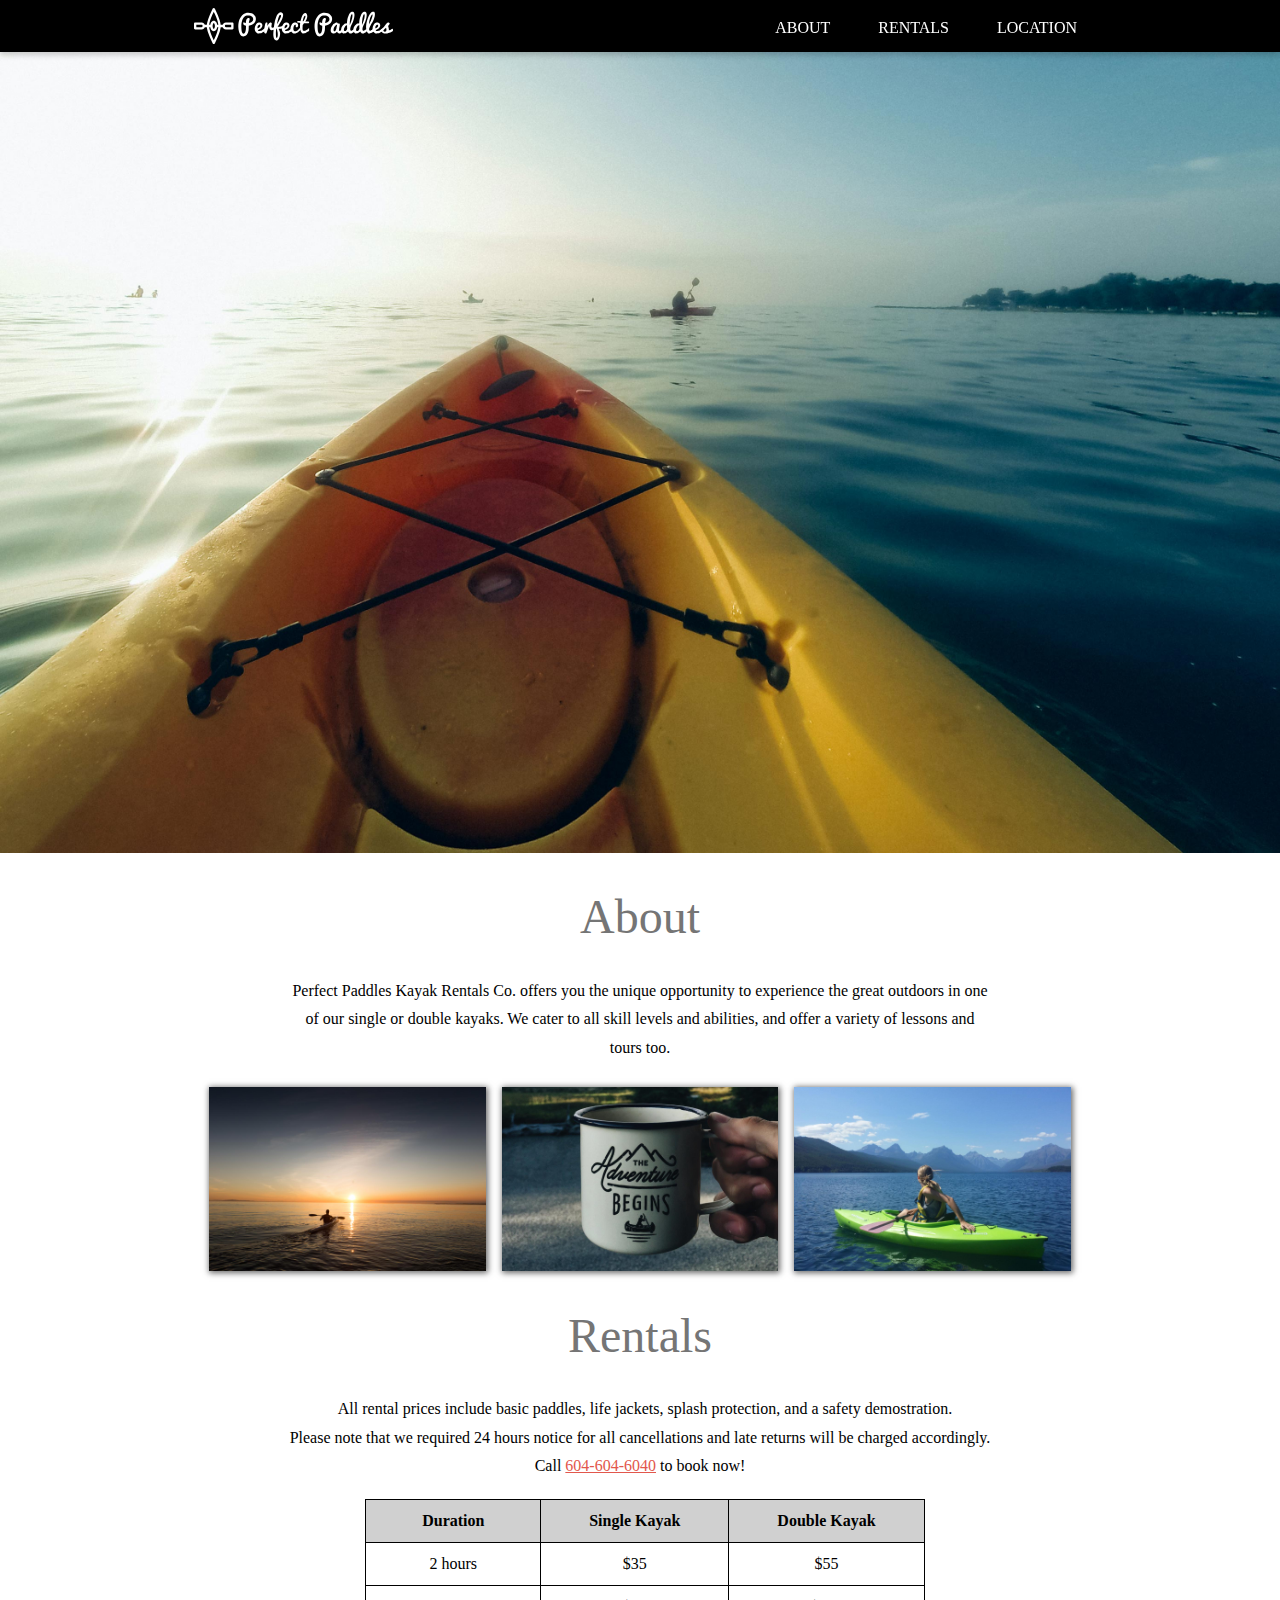
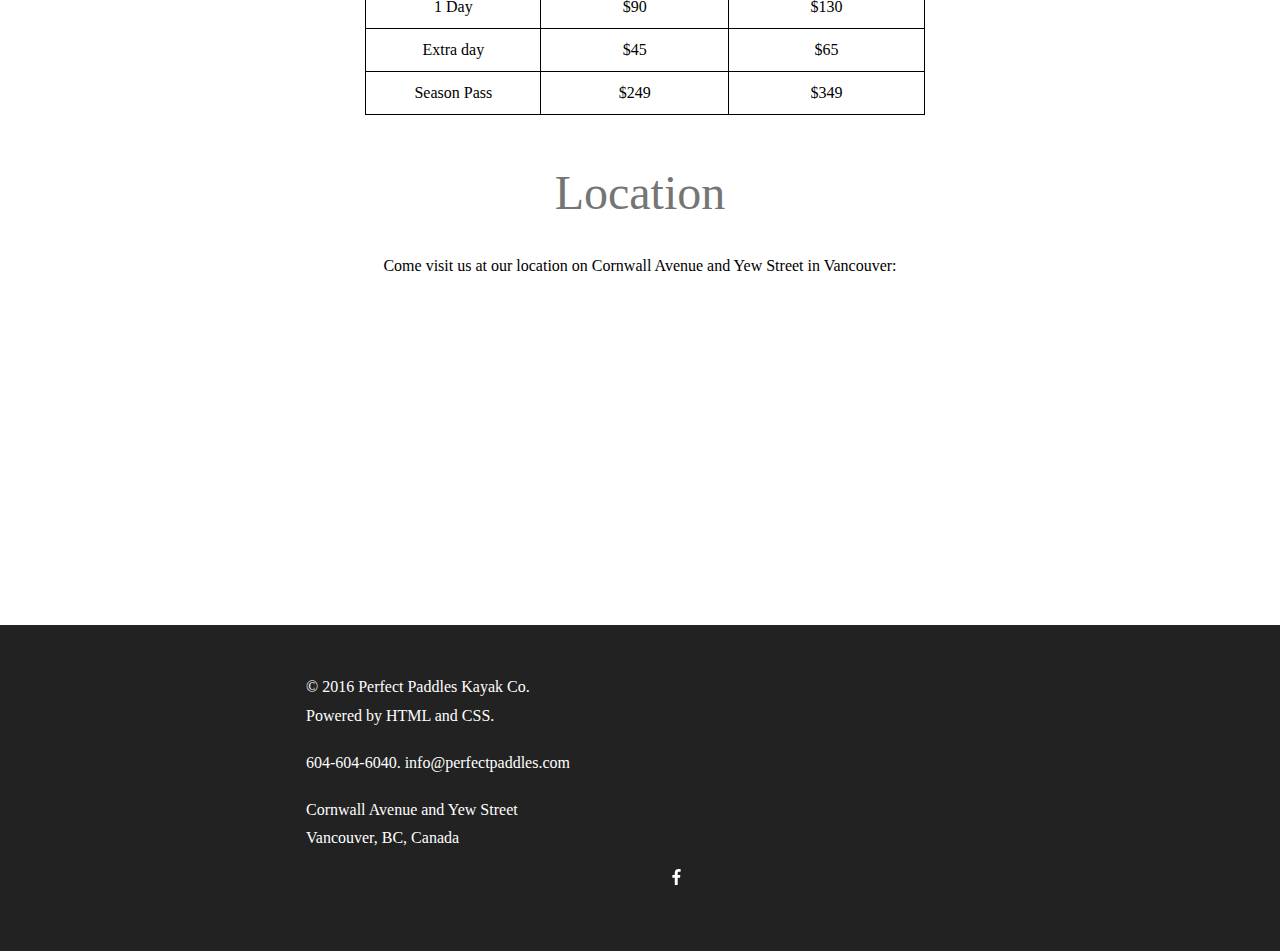
<file: index.html>
<!DOCTYPE html>
<html>
	<head> 
		<title>Final project</title>
		<link rel="stylesheet" href="style.css">
		<script src="fontawesome-all.js"></script>
		<meta name="viewport" content="width=device-width, initial-scale=1">
		<link href="https://fonts.googleapis.com/css?family=Lato:300,400,700,700i" rel="stylesheet">
	</head>

	<body>
		<nav>
			<div class="nav-bounds">
			    <img class="logo" src="images/perfect-paddles-logo.svg">
				    <ul>
				        <li><a href="http://google.com/">ABOUT</a></li>
				        <li><a href="#">RENTALS</a></li>
				        <li><a href="#">LOCATION</a></li>
				    </ul>
			</div>
		</nav>

		<img class="hero-image" src="images/kayak-bkgd.jpg">

		<div class="body-margin">
			<h1>About</h1>
			<p>Perfect Paddles Kayak Rentals Co. offers you the unique opportunity to experience the great outdoors in one of our single or double kayaks. We cater to all skill levels and abilities, and offer a variety of lessons and tours too.</p>
			<div class="section-image">
				<img class="image-block" src="images/sunset-kayak.jpg">
				<img class="image-block" src="images/coffee-adventure.jpg">
				<img class="image-block" src="images/girl-in-kayak.jpg"> 
			</div>

			<h1>Rentals</h1>
			<div class="column left">
				<p>All rental prices include basic paddles, life jackets, splash protection, and a safety demostration.</p></br>
				<p>Please note that we required 24 hours notice for all cancellations and late returns will be charged accordingly.</p></br>
				<p> Call <a href="tel:1-604-604-6040">604-604-6040</a> to book now!</p></br></br>
			</div>
			
			<table>
			  <tr><th>Duration</th><th>Single Kayak</th><th>Double Kayak</th></tr>
			  <tr><td>2 hours</td><td>$35</td><td>$55</td></tr>
			  <tr><td>1 Day</td><td>$90</td><td>$130</td></tr>
			  <tr><td>Extra day</td><td>$45</td><td>$65</td></tr>
			  <tr><td>Season Pass</td><td>$249</td><td>$349</td></tr>
			</table></br></br>

			<h1>Location</h1>
			<p>Come visit us at our location on Cornwall Avenue and Yew Street in Vancouver:</p>
			<iframe class="map" src="https://www.google.com/maps/embed?pb=!1m18!1m12!1m3!1d2603.0353923682032!2d-123.15637473431077!3d49.27572657933055!2m3!1f0!2f0!3f0!3m2!1i1024!2i768!4f13.1!3m3!1m2!1s0x54867235a01f461d%3A0xa4855feea57361ac!2sKitsilano+Beach!5e0!3m2!1sen!2sca!4v1518478270758" width="800" height="280" frameborder="0" style="border:0" allowfullscreen></iframe>
		</div> 

		<footer>
			<p>© 2016 Perfect Paddles Kayak Co.</p>
			<p>Powered by HTML and CSS.</p></br>
			<p>604-604-6040. info@perfectpaddles.com</p></br>
			<p>Cornwall Avenue and Yew Street</p>
			<p>Vancouver, BC, Canada</p>

			<ul>
				<i class="fab fa-facebook-f"></i>
			</ul>
		</footer>

	</body>
</html>
</file>
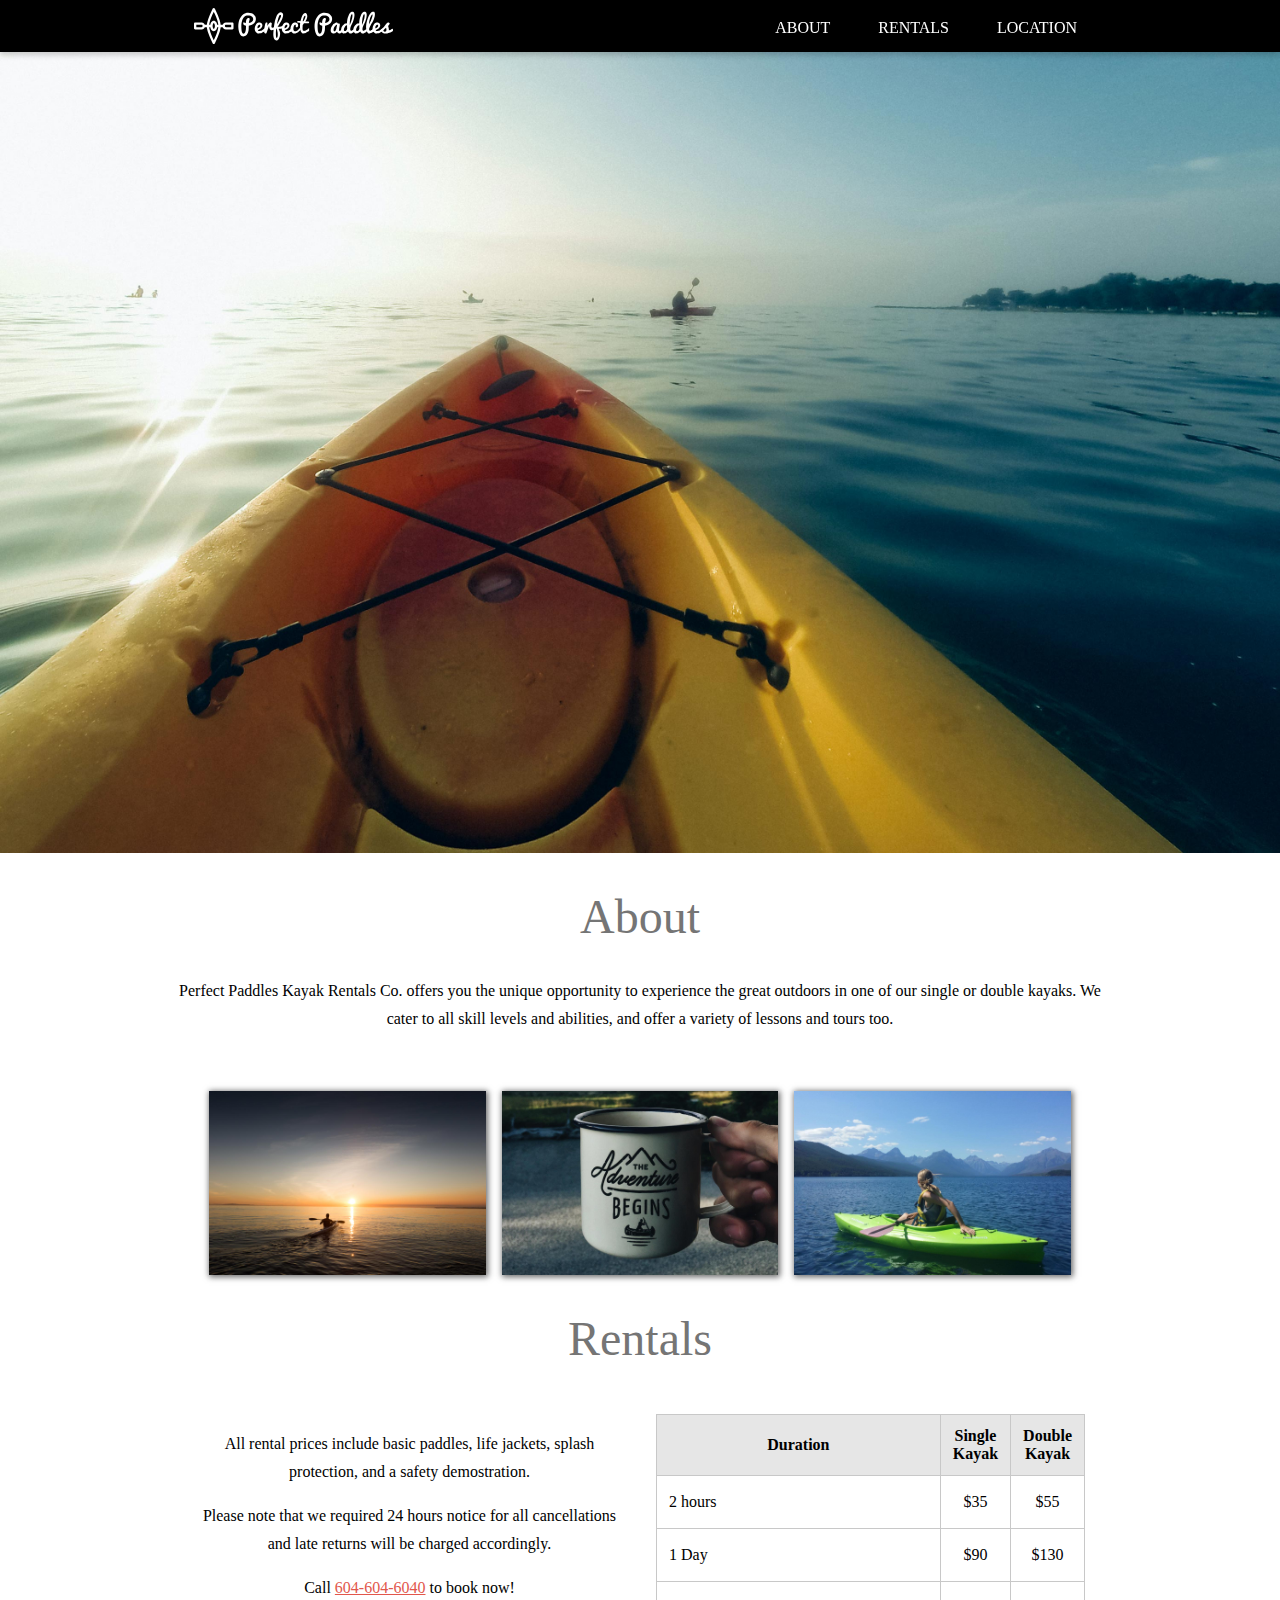
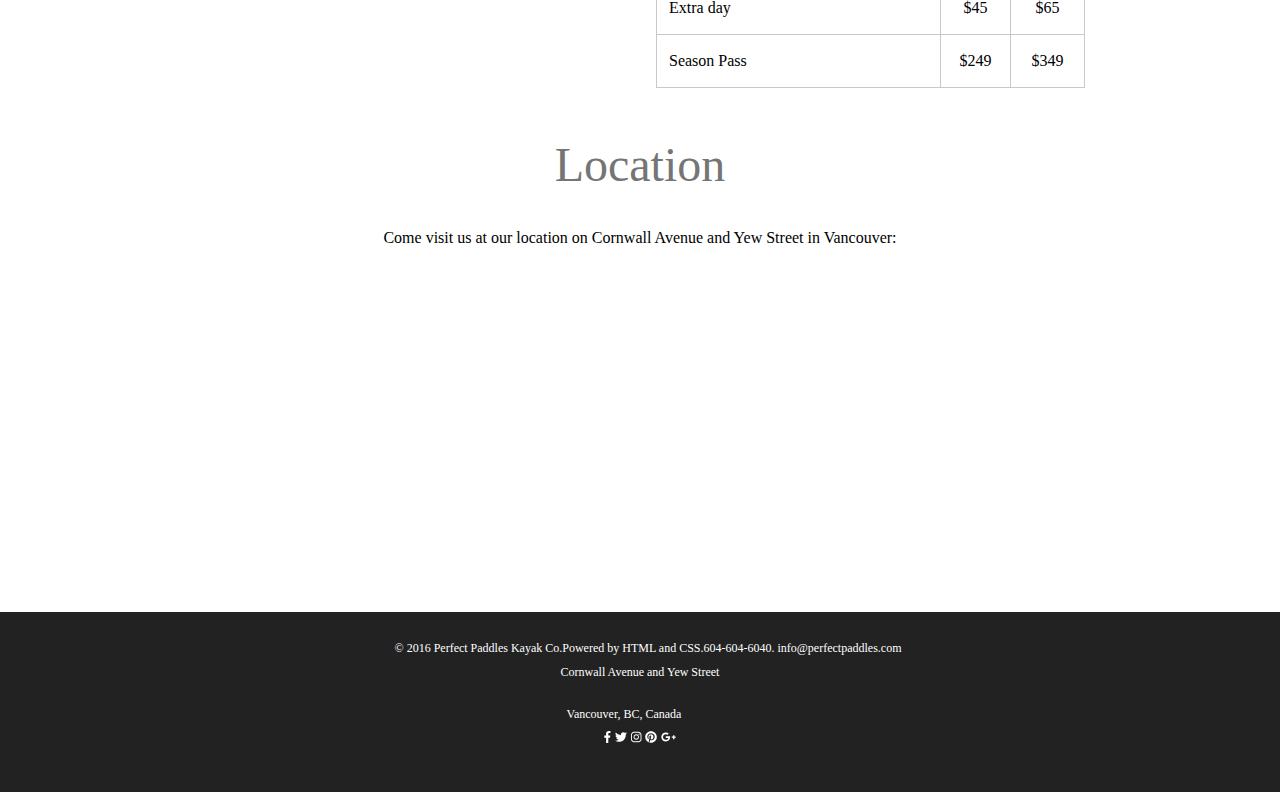
<file: final-project/index.html>
<!DOCTYPE html>
<html>
	<head> 
		<title>Final project</title>
		<link rel="stylesheet" href="style.css">
		<script src="fontawesome-all.js"></script>
		<meta name="viewport" content="width=device-width, initial-scale=1">
		<link href="https://fonts.googleapis.com/css?family=Lato:300,400,700,700i" rel="stylesheet">
	</head>

	<body>
		<nav>
			<div class="nav-bounds">
			    <img class="logo" src="images/perfect-paddles-logo.svg">
				    <ul>
				        <li><a href="http://google.com/">ABOUT</a></li>
				        <li><a href="#">RENTALS</a></li>
				        <li><a href="#">LOCATION</a></li>
				    </ul>
			</div>
		</nav>

		<img class="hero-image" src="images/kayak-bkgd.jpg">

		<div class="body-margin">
			<div class="body-bounds">
				<h1>About</h1>
				<p>Perfect Paddles Kayak Rentals Co. offers you the unique opportunity to experience the great outdoors in one of our single or double kayaks. We cater to all skill levels and abilities, and offer a variety of lessons and tours too.</p></br>
			</div>
			<div class="section-image">
				<img class="image-block" src="images/sunset-kayak.jpg">
				<img class="image-block" src="images/coffee-adventure.jpg">
				<img class="image-block" src="images/girl-in-kayak.jpg"> 
			</div>
			
			<div class="body-bounds">			
				<h1>Rentals</h1>
				<div class="flex-grid">
					<div class="col">
					  	<p>All rental prices include basic paddles, life jackets, splash protection, and a safety demostration.</p>
						<p>Please note that we required 24 hours notice for all cancellations and late returns will be charged accordingly.</p>
						<p> Call <a href="tel:1-604-604-6040">604-604-6040</a> to book now!</p>
					</div>
					<div class="col">
					  	<table>
						  <tr><th>Duration</th><th>Single Kayak</th><th>Double Kayak</th></tr>
						  <tr><td><p>2 hours</p></td><td>$35</td><td>$55</td></tr>
						  <tr><td><p>1 Day</p></td><td>$90</td><td>$130</td></tr>
						  <tr><td><p>Extra day</p></td><td>$45</td><td>$65</td></tr>
						  <tr><td><p>Season Pass</p></td><td>$249</td><td>$349</td></tr>
						</table>
					</div>
				</div>
			</div>

			<div class="body-bounds">
				<h1>Location</h1>
				<p>Come visit us at our location on Cornwall Avenue and Yew Street in Vancouver:</p>
				<iframe class="map" src="https://www.google.com/maps/embed?pb=!1m18!1m12!1m3!1d2603.0353923682032!2d-123.15637473431077!3d49.27572657933055!2m3!1f0!2f0!3f0!3m2!1i1024!2i768!4f13.1!3m3!1m2!1s0x54867235a01f461d%3A0xa4855feea57361ac!2sKitsilano+Beach!5e0!3m2!1sen!2sca!4v1518478270758" width="800" height="280" frameborder="0" style="border:0" allowfullscreen></iframe>
			</div>
		</div>

		<footer>
			<div class="flex-grid">
				<div class="col">
					<p>© 2016 Perfect Paddles Kayak Co.</p><p>Powered by HTML and CSS.</p><p>604-604-6040. info@perfectpaddles.com</p></br><p>Cornwall Avenue and Yew Street</p></br></br><p>Vancouver, BC, Canada</p>
				</div>
				<div class="col">
					<ul>
						<li><i class="fab fa-facebook-f"></i><p> Facebook</p></li>
						<li><i class="fab fa-twitter"></i><p> Twitter</p></li>
						<li><i class="fab fa-instagram"></i><p> Instagram</p></li>
						<li><i class="fab fa-pinterest"></i><p> Pinterest</p></li>
						<li><i class="fab fa-google-plus-g"></i><p> Google plus</p></li>
					</ul>
				</div>
		</footer>
	</body>


</html>
</file>
<file: style.css>
body {
  margin: 0;
  padding: 0;
  font-size: 16px;
  font-family: Karla-Regular;
  text-align: center;
}

footer {
  background: #222;
  color: white;
  padding: 3rem 1rem;
  margin: 0;
  width: 100%;
}


a {
  color: rgb(226, 87, 76);
  cursor: pointer;
}

h1 {
  color: #333;
  font-family: Pacifico;
  font-size: 3rem;
  color: #757575;
  font-weight: 100;
}

li {
  font-family: Karla-Bold;
}

p {
  text-align: center;
  font-size: 1rem;
  line-height: 1.8rem;
  margin: auto;
  max-width: 700px;
}

nav {
  background-color: black;
  margin: 0;
  overflow: hidden;
  background-color: #000;
  box-shadow: 0 3px 6px 0 rgba(0,0,0,0.2);
  position: fixed;
  width: 100%;
  height: 52px;
}


.nav-bounds {
  max-width: 922px;
  margin: auto;
  align-items: center;
}

nav ul {
  margin: auto;
  padding: 0;
  display: flex;
}

nav ul li {
  display: inline-block;
  list-style-type: none;
}
nav ul li a {
  color: white;
  display: inline-block;
  line-height: 2em;
  padding: .75em 1.5em;
  text-decoration: none;
}
nav ul li:first-child {
  margin-right: auto;
}


nav ul li a:hover {
  color: rgb(226, 87, 76);
}

td, th {
  border: 1px solid black;
}

table {
    border-collapse:collapse;
    width: 100%;
    margin: auto;
    display:inline;

}


th {
  background-color: #d0d0d0;
}

tr:hover {
  background-color: #d0d0d0;
}

.body-margin {
  margin: 12px;
}

.section-image {
  width: 100%;
  padding-top: 24px;
  margin: auto;
  align-items: center;
}

.column {
    padding: 10px;
    display:inline;  
  }


.left {
  width: 50%;
}

.right {
  width: 50%;
}


.column p {
  text-align: left;
}


.link {
  color: red;
}

.image-block {
  margin-top: 24px;
  box-shadow: rgba(0, 0, 0, 0.6) 1px 1px 6px 1px;
}


.logo {
	height: 36px;
}

.hero-image {
  margin: 0;
  width: 100%;
  height: 100%;

}

.map {
  height: 280px;
  width: 100%;
  max-width: 704px;
  padding-bottom: 3rem;
}



  @media screen and (min-width: 100px) {
    .logo {
      align-items: center;
      margin: 8px auto;
      display: flex;
    }

    nav {
      height: 104px;
   }

   nav ul li {
    display: block;
    align-items: center;
    margin: auto;
   }

   .image-block {
    margin: 6px auto;
    width: 100%;
   }


   .column.left{
    width: 100%;
   }

  footer p {
  text-align: center;
}


th, td {
    padding: 12px 24px;
}




  @media screen and (min-width: 600px) {

   .logo {
    margin: 8px 15px;
    display: inline;
    float:left;
  }

 nav ul {
    display: inline-flex;
    float: right;
   }

    nav {
      height: 52px;
    }

    .image-block {
    display: inline;
    margin: auto 6px;
    width: 30%;
   }
   .section-image {
    margin: auto;
    align-items: center;
    max-width: 922px;
   }


   .column p{
    width: 50%;
    display: inline;
   }
   table {
    display: inline;
   }

     footer p {
  text-align: left;
}

th, td {
    padding: 12px 48px;
}


    }
</file>
<file: final-project/style.css>
/*--------------------PAGE STRUCTURE----------------------*/

body {
  margin: 0;
  padding: 0;
  text-align: center;
  font-family: Karla-Regular;
}

.body-margin {
  margin: 12px;
}

.body-bounds {
  max-width: 922px;
  margin: auto;
  align-items: center;
}


/*--------------------TYPOGRAPHY----------------------*/

h1 {
  color: #333;
  font-family: Pacifico;
  font-size: 3rem;
  color: #757575;
  font-weight: 100;
}

p {
  font-size: 1rem;
  line-height: 1.75rem;
  display: block;
}

a {
  color: rgb(226, 87, 76);
  cursor: pointer;
}



/*--------------------NAV BAR----------------------*/

nav {
  background-color: black;
  margin: 0;
  overflow: hidden;
  background-color: #000;
  box-shadow: 0 3px 6px 0 rgba(0,0,0,0.2);
  position: fixed;
  width: 100%;
  height: 52px;
}

nav ul {
  margin: auto;
  padding: 0;
  display: flex;
}

nav ul li {
  display: inline-block;
  list-style-type: none;
  font-family: Karla-Bold;
}
nav ul li a {
  color: white;
  display: inline-block;
  line-height: 2em;
  padding: .75em 1.5em;
  text-decoration: none;
}

nav ul li:first-child {
  margin-right: auto;
}

nav ul li a:hover {
  color: rgb(226, 87, 76);
}

.nav-bounds {
  max-width: 922px;
  margin: auto;
  align-items: center;
}

.logo {
  height: 36px;
}

/*--------------------FOOTER----------------------*/

footer {
  margin: 0;
  background-color: #222;
  text-align: left;
  width: 100%;
  position: absolute;
}

footer p, footer li {
  font-size: 0.75rem;
  line-height: 1.5rem;
  color: white;
  width: 50%;
  display: inline;
}

footer ul {
  margin: auto;
  padding: 0;
  width: 50%;
}

footer ul li {
  list-style: none;
  color: white;
  display: block;
  line-height: 2em;
  text-decoration: none;
}


footer ul li :hover {
  color: rgb(226, 87, 76);
}



/*--------------------TABLE----------------------*/

table {
    border-collapse:collapse;
    width: 100%;
    margin: auto;
    display:inline;
}

td, th {
  border: 1px solid #c8c8c8;
  padding: 8px 8px;
  width: 100%;
}

th {
  background-color: #e6e6e6;
}

tr:hover {
  background-color: #FBF6D9;
}

td p {
  text-align: left;
  margin: auto;
  padding: 0;
}

/*--------------------FLEX GRID----------------------*/

.flex-grid {
  display: flex;
}

.col {
  flex: 1;
}

/*--------------------IMAGE----------------------*/

.hero-image {
  margin: 0;
  width: 100%;
  height: 100%;
}

.section-image {
  width: 100%;
  padding-top: 24px;
  margin: auto;
  align-items: center;
}

.image-block {
  margin-top: 24px;
  box-shadow: rgba(0, 0, 0, 0.6) 1px 1px 6px 1px;
}


/*--------------------MAP----------------------*/

.map {
  height: 280px;
  width: 100%;
  max-width: 704px;
  padding-bottom: 3rem;
}


/****************************************    MOBILE     **************************************/


  @media screen and (min-width: 100px) {

    nav {
      height: 104px;
  }

   nav ul li {
    display: block;
    align-items: center;
    margin: auto;
  }

   .logo {
      align-items: center;
      margin: 8px auto;
      display: flex;
  }

   .image-block {
    margin: 6px auto;
    width: 100%;
  }

  th, td {
    padding: 12px 12px;
  }

  .body-margin {
  margin: 12px;
  }

   footer ul li {
    display: inline;
  }

  footer ul li p {
    display: none;
  }


 footer .flex-grid {
  display: block;
  padding: 24px;
  text-align:center;
 }





/****************************************    DESKTOP     **************************************/

@media screen and (min-width: 600px) {

.logo {
    margin: 8px 15px;
    display: inline;
    float:left;
}



nav {
  height: 52px;
}

nav ul {
    display: inline-flex;
    float: right;
}

.flex-grid {
  display: flex;
}

.col {
  flex: 1;
  padding: 1rem;
  display:inline;
}


.image-block {
    display: inline;
    margin: auto 6px;
    width: 30%;
}
   
.section-image {
    margin: auto;
    align-items: center;
    max-width: 922px;
}

    }
</file>
